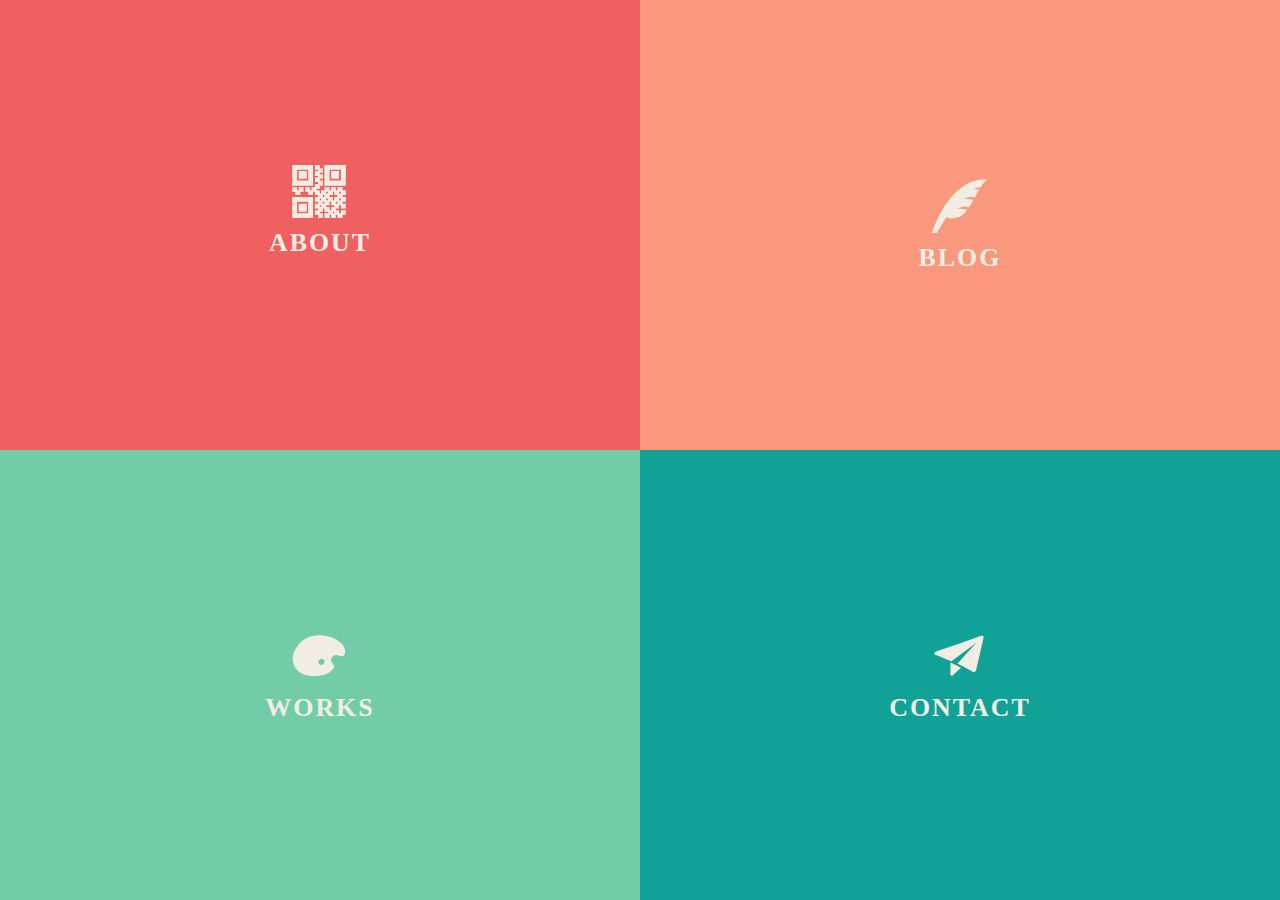
<file: index.html>
<!DOCTYPE html>
<html lang="zh">
	<head>
		<meta charset="UTF-8" />
		<meta http-equiv="X-UA-Compatible" content="IE=edge,chrome=1"> 
		<meta name="viewport" content="width=device-width, initial-scale=1.0"> 
		<title>肥通社</title>
		<meta name="description" content="肥通社" />
		<meta name="keywords" content="fullscreen layout, boxes, responsive, page transitions, css transitions, jquery, portfolio, template" />
		<link rel="shortcut icon" href="images/favicon.ico"> 
		<link rel="stylesheet" type="text/css" href="css/component.css" />
		<script src="js/modernizr.custom.js"></script>
	</head>
	<body>
		<div class="container">	
			<div id="bl-main" class="bl-main">

				<section>
					<div class="bl-box">
						<h2 class="bl-icon bl-icon-about">About</h2>
					</div>
					<div class="bl-content">
						<h2>肥通社</h2>
						<p>肥通社是什么？</p>
						<p>I O KNOW</p>
						
					</div>
					<span class="bl-icon bl-icon-close"></span>
				</section>
				<section>
					<div class="bl-box">
						<h2 class="bl-icon bl-icon-blog">Blog</h2>
					</div>
					<div class="bl-content">
						<h2>文章</h2>
						<article>
							<h3>文章题目</h3>
							<p>文章内容 <a href="http://http://www.jianshu.com/p/85e7995e7ad2">全部</a></p>
						</article>	
					</div>
					<span class="bl-icon bl-icon-close"></span>
				</section>
				
				<section id="bl-work-section">
					<div class="bl-box">
						<h2 class="bl-icon bl-icon-works">Works</h2>
					</div>
					<div class="bl-content">
						<h2>作品</h2>
						<p>作品描述</p>
						<ul id="bl-work-items">
							<li data-panel="panel-1"><a href="#"><img src="images/1.jpg" /></a></li>
							<li data-panel="panel-2"><a href="#"><img src="images/2.jpg" /></a></li>
							<li data-panel="panel-3"><a href="#"><img src="images/3.jpg" /></a></li>
							<li data-panel="panel-4"><a href="#"><img src="images/4.jpg" /></a></li>
						</ul>
						
					</div>
					<span class="bl-icon bl-icon-close"></span>
				</section>
				
				
				<section>
					<div class="bl-box">
						<h2 class="bl-icon bl-icon-contact">Contact</h2>
					</div>
					<div class="bl-content">
						<h2>联系我</h2>
						<p>微信</p>
						<p>扫描二维码吼吼吼</p>
					</div>
					<span class="bl-icon bl-icon-close"></span>
				</section>
				<!-- Panel items for the works -->
				<div class="bl-panel-items" id="bl-panel-work-items">
					<div data-panel="panel-1">
						<div>
							<img src="images/1.jpg" />
							<h3>Fixie bespoke</h3>
							<p>Iphone artisan direct trade ethical Austin. Fixie bespoke banh mi ugh, deep v vinyl hashtag. Tumblr gentrify keffiyeh pop-up iphone twee biodiesel. Occupy american apparel freegan cliche. Mustache trust fund 8-bit jean shorts mumblecore thundercats. Pour-over small batch forage cray, banjo post-ironic flannel keffiyeh cred ethnic semiotics next level tousled fashion axe. Sustainable cardigan keytar fap bushwick bespoke.</p>
						</div>
					</div>
					<div data-panel="panel-2">
						<div>
							<img src="images/2.jpg" />
							<h3>Chillwave mustache</h3>
							<p>Squid vinyl scenester literally pug, hashtag tofu try-hard typewriter polaroid craft beer mlkshk cardigan photo booth PBR. Chillwave 90's gentrify american apparel carles disrupt. Pinterest semiotics single-origin coffee craft beer thundercats irony, tumblr bushwick intelligentsia pickled. Narwhal mustache godard master cleanse street art, occupy ugh selfies put a bird on it cray salvia four loko gluten-free shoreditch.</p>
						</div>
					</div>
					<div data-panel="panel-3">
						<div>
							<img src="images/3.jpg" />
							<h3>Austin hella</h3>
							<p>Ethical cray wayfarers leggings vice, seitan banksy small batch ethnic master cleanse. Pug chillwave etsy, scenester meh occupy blue bottle tousled blog tonx pinterest selvage mixtape swag cosby sweater. Synth tousled direct trade, hella Austin craft beer ugh chambray.</p>
						</div>
					</div>
					<div data-panel="panel-4">
						<div>
							<img src="images/4.jpg" />
							<h3>Brooklyn dreamcatcher</h3>
							<p>Fashion axe 90's pug fap. Blog wayfarers brooklyn dreamcatcher, bicycle rights retro YOLO. Wes anderson lomo 90's food truck 3 wolf moon, twee jean shorts. Iphone small batch twee wolf yr before they sold out. Brooklyn echo park cred, portland pug selvage flannel seitan tousled mcsweeney's.</p>
						</div>
					</div>
					<nav>
						<span class="bl-next-work">&gt; Next Project</span>
						<span class="bl-icon bl-icon-close"></span>
					</nav>
				</div>
			</div>
		</div><!-- /container -->
		<script src="https://ajax.googleapis.com/ajax/libs/jquery/1.9.1/jquery.min.js"></script>
		<script src="js/boxlayout.js"></script>
		<script>
			$(function() {
				Boxlayout.init();
			});
		</script>
	</body>
</html>
</file>
<file: css/component.css>
@import url(http://fonts.googleapis.com/css?family=Lato:300,400,700);

@font-face {
	font-family: 'icomoon';
	src:url('../fonts/icomoon.eot');
	src:url('../fonts/icomoon.eot?#iefix') format('embedded-opentype'),
		url('../fonts/icomoon.woff') format('woff'),
		url('../fonts/icomoon.ttf') format('truetype'),
		url('../fonts/icomoon.svg#icomoon') format('svg');
	font-weight: normal;
	font-style: normal;
}

body, html { font-size: 100%; padding: 0; margin: 0; height: 100%;}

*,
*:after,
*:before {
	-webkit-box-sizing: border-box;
	-moz-box-sizing: border-box;
	box-sizing: border-box;
}

body {
    font-family: 'Lato', Calibri, Arial, sans-serif;
    color: #f2ede3;
    background: #333;
    font-size: 0.9em;
    font-weight: 300;
}

a {
	color: #f0f0f0;
	text-decoration: none;
	font-weight: 700;
	letter-spacing: 2px;
	padding: 0 5px;
	text-transform: uppercase;
	font-size: 80%;
}

a:hover {
	color: #fff;
}

.container { height: 100%; }

.bl-main {
	position: absolute;
	width: 100%;
	height: 100%;
	overflow: hidden;
}

.bl-main > section {
	position: absolute;
	width: 50%;
	height: 50%;
}

.bl-main > section:first-child {
	top: 0;
	left: 0;
	background: #F06060;
}

.bl-main > section:nth-child(2) {
	top: 0;
	left: 50%;
	background: #FA987D;
}

.bl-main > section:nth-child(3) {
	top: 50%;
	left: 0;
	background: #72CCA7;
}

.bl-main > section:nth-child(4) {
	top: 50%;
	left: 50%;
	background: #10A296;
}

.bl-box {
	position: relative;
	width: 100%;
	height: 100%;
	cursor: pointer;
	opacity: 1;
	/* Centering with flexbox */
    display: -webkit-box;
    display: -moz-box;
    display: -ms-flexbox;
    display: -webkit-flex;
    display: flex;
    -webkit-flex-direction: row;
    -ms-flex-direction: row;
    flex-direction: row;
    -webkit-flex-wrap: wrap;
    -ms-flex-wrap: wrap;
    flex-wrap: wrap;
    -webkit-box-pack: center;
    -moz-box-pack: center;
    -webkit-justify-content: center;
    -ms-flex-pack: center;
    justify-content: center;
    -webkit-box-align: center;
    -moz-box-align: center;
    -webkit-align-items: center;
    -ms-flex-align: center;
    align-items: center;
}

.bl-box h2 {
	text-align: center;
	margin: 0;
	padding: 20px;
	width: 100%;
	font-size: 1.8em;
	letter-spacing: 2px;
	font-weight: 700;
	text-transform: uppercase;
}

.bl-icon {
	font-family: 'icomoon';
	speak: none;
	font-style: normal;
	font-weight: normal;
	font-variant: normal;
	text-transform: none;
	line-height: 1;
	cursor: pointer;
	-webkit-font-smoothing: antialiased;
}

.bl-icon:before {
	display: block;
	font-size: 2em;
	margin-bottom: 10px;
}

.bl-icon-about:before {
	content: "\e601";
}

.bl-icon-works:before {
	content: "\e603";
}

.bl-icon-blog:before {
	content: "\e600";
}

.bl-icon-contact:before {
	content: "\e602";
}

.bl-main > section .bl-icon-close {
	position: absolute;
	top: 20px;
	right: 20px;
	cursor: pointer;
	z-index: 100;
	opacity: 0;
	pointer-events: none;
}

.bl-icon-close:before {
	content: "\e604";
}

.bl-content, 
div.bl-panel-items > div > div {
	opacity: 0;
	pointer-events: none;
	position: absolute;
	top: 60px;
	left: 30px;
	right: 30px;
	bottom: 30px;
	padding: 0 20px;
	overflow: hidden;
	overflow-y: auto;
}

/* Custom content */

.bl-content p {
	margin: 0 auto;
	padding-bottom: 15px;
	font-size: 1.7em;
	line-height: 1.8;
}

.bl-content h2 {
	font-size: 3em;
	font-weight: 300;
	margin: 0 0 20px 0;
}

.bl-content article {
	padding: 20px 40px 20px 0px;
}

.bl-content article h3 {
	font-weight: 700;
	letter-spacing: 2px;
	text-transform: uppercase;
	margin: 0 0 10px 0;
	padding-top: 20px;
	font-size: 1.4em;
}

.bl-content article a {
	color: rgba(0,0,0,0.2);
}

.bl-content > ul {
	list-style: none;
	padding: 0;
	margin: 0;
} 

.bl-content > ul li {
	display: inline-block;
	width: 20%;
	margin: 1%;
}

.bl-content > ul li a {
	display: block;
	padding: 0;
	border: 8px solid rgba(0,0,0,0.1);
}

.bl-content > ul li a img {
	display: block;
	max-width: 100%;
}

/* Panel Items */

div.bl-panel-items,
div.bl-panel-items > div {
	width: 100%;
	height: 100%;
	top: 0;
	left: 0;
	position: absolute;
}

div.bl-panel-items > div > div {
	width: 60%;
	margin: 0 auto;
	opacity: 1;
	bottom: 90px;
	top: 90px;
	pointer-events: auto;
}

div.bl-panel-items > div > div h3 {
	font-size: 2.4em;
	font-weight: 300;
	margin: 0 0 20px 0;
}

div.bl-panel-items > div > div p {
	font-size: 1.3em;
}

div.bl-panel-items > div > div img {
	float: left;
	margin: 0 20px 20px 0;
	max-width: 100%;
}

div.bl-panel-items {
	top: 100%;
	z-index: 9999;
}

div.bl-panel-items > div {
	background: #3ba5db;
	z-index: 0;
	opacity: 0;
	-webkit-transform: translateY(0);
	-webkit-transition: -webkit-transform 0.5s ease-in-out, opacity 0s linear 0.5s;
	-moz-transform: translateY(0);
	-moz-transition: -moz-transform 0.5s ease-in-out, opacity 0s linear 0.5s;
	transform: translateY(0);
	transition: transform 0.5s ease-in-out, opacity 0s linear 0.5s;
	-ms-transform: translateY(0);
}

div.bl-panel-items nav {
	position: absolute;
	z-index: 9999;
	width: 216px;
	left: 50%;
	top: 0px;
	margin-left: -108px;
	opacity: 0;
	-webkit-transition: opacity 0.2s ease-in-out 0.5s;
	-moz-transition: opacity 0.2s ease-in-out 0.5s;
	transition: opacity 0.2s ease-in-out 0.5s;
}

div.bl-panel-items.bl-panel-items-show nav span {
	float: left;
	margin: 5px;
}

div.bl-panel-items nav span.bl-next-work {
	font-weight: 700;
	letter-spacing: 2px;
	display: block;
	text-transform: uppercase;
	line-height: 2em;
	cursor: pointer;
	margin-right: 2em;
}

div.bl-panel-items.bl-panel-items-show nav {
	opacity: 1;
	top: -70px;
}

div.bl-panel-items > div.bl-show-work {
	z-index: 1000;
	opacity: 1;
	-webkit-transform: translateY(-100%);
	-webkit-transition: -webkit-transform 0.5s ease-in-out;
	-moz-transform: translateY(-100%);
	-moz-transition: -moz-transform 0.5s ease-in-out;
	transform: translateY(-100%);
	transition: transform 0.5s ease-in-out;
	-ms-transform: translateY(-100%);
}

div.bl-panel-items > div.bl-hide-current-work {
	opacity: 0;
	-webkit-transition: -webkit-transform 0.5s ease-in-out, opacity 0.5s ease-in-out;
	-webkit-transform: translateY(-100%) scale(0.5);
	-moz-transition: -moz-transform 0.5s ease-in-out, opacity 0.5s ease-in-out;
	-moz-transform: translateY(-100%) scale(0.5);
	transition: transform 0.5s ease-in-out, opacity 0.5s ease-in-out;
	transform: translateY(-100%) scale(0.5);
	-ms-transform: translateY(-100%) scale(0.5);
	z-index: 0;
}

/* Transition classes and properties */
/* Separated for a better overview and control */

.bl-main > section {
	-webkit-transition: all 0.5s ease-in-out;
	-moz-transition: all 0.5s ease-in-out;
	transition: all 0.5s ease-in-out;
}

.bl-main > section.bl-expand {
	width: 100%;
	height: 100%;
	top: 0;
	left: 0;
}

.bl-main > section.bl-expand-top {
	z-index: 100;
}

.bl-main > section:first-child.bl-expand {
	background: #EE4444;
}
.bl-main > section:nth-child(2).bl-expand {
	background: #F98262;
}
.bl-main > section:nth-child(3).bl-expand {
	background: #4BBE8E;
}
.bl-main > section:nth-child(4).bl-expand {
	background: #0D8278;
}

.bl-main.bl-expand-item > section:not(.bl-expand),
.bl-main.bl-expand-item > section.bl-scale-down {
	-webkit-transform: scale(0.5);
	-moz-transform: scale(0.5);
	-ms-transform: scale(0.5);
	transform: scale(0.5);
	opacity: 0;
}

.bl-box {
	-webkit-transition: opacity 0.2s linear 0.5s;
	-moz-transition: opacity 0.2s linear 0.5s;
	transition: opacity 0.2s linear 0.5s;
}

section.bl-expand .bl-box {
	opacity: 0;
	-webkit-transition: opacity 0s linear;
	-moz-transition: opacity 0s linear;
	transition: opacity 0s linear;
}

.bl-box h2 {
	-webkit-transition: all 0.2s ease-in-out;
	-moz-transition: all 0.2s ease-in-out;
	transition: all 0.2s ease-in-out;
}

.no-touch section:not(.bl-expand) .bl-box:hover h2 {
	-webkit-transform: translateY(-15px);
	-moz-transform: translateY(-15px);
	-ms-transform: translateY(-15px);
	transform: translateY(-15px);
}

.bl-content,
.bl-icon-close {
	-webkit-transition: opacity 0.1s linear 0s;
	-moz-transition: opacity 0.1s linear 0s;
	transition: opacity 0.1s linear 0s;
}

section.bl-expand .bl-content,
section.bl-expand .bl-icon-close {
	pointer-events: auto;
	opacity: 1;
	-webkit-transition: opacity 0.3s linear 0.5s;
	-moz-transition: opacity 0.3s linear 0.5s;
	transition: opacity 0.3s linear 0.5s;
}

@media screen and (max-width: 46.5em) {
	.bl-content,
	.bl-box {
		font-size: 75%;
	}

	.bl-expand .bl-box {
		height: 130px;
	}

	.bl-content > ul li {
		width: 40%;
	}
}
</file>
